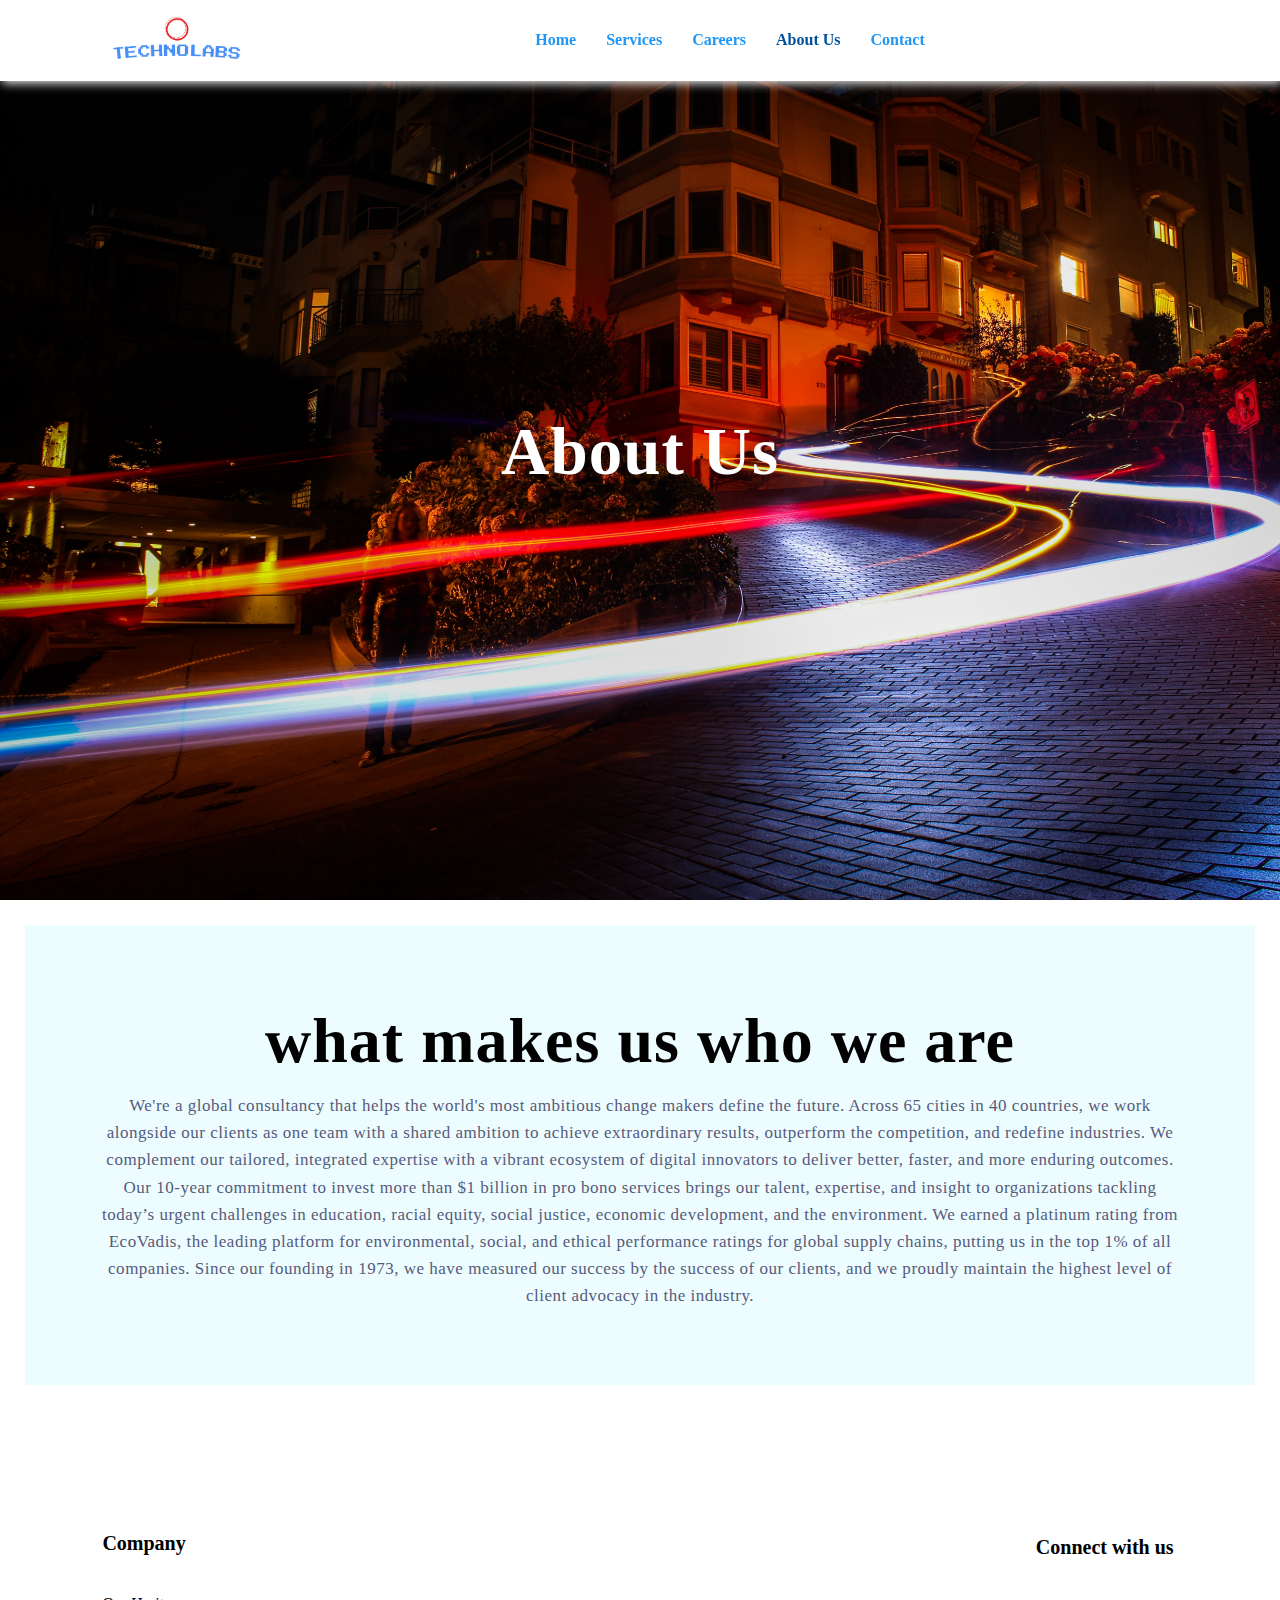
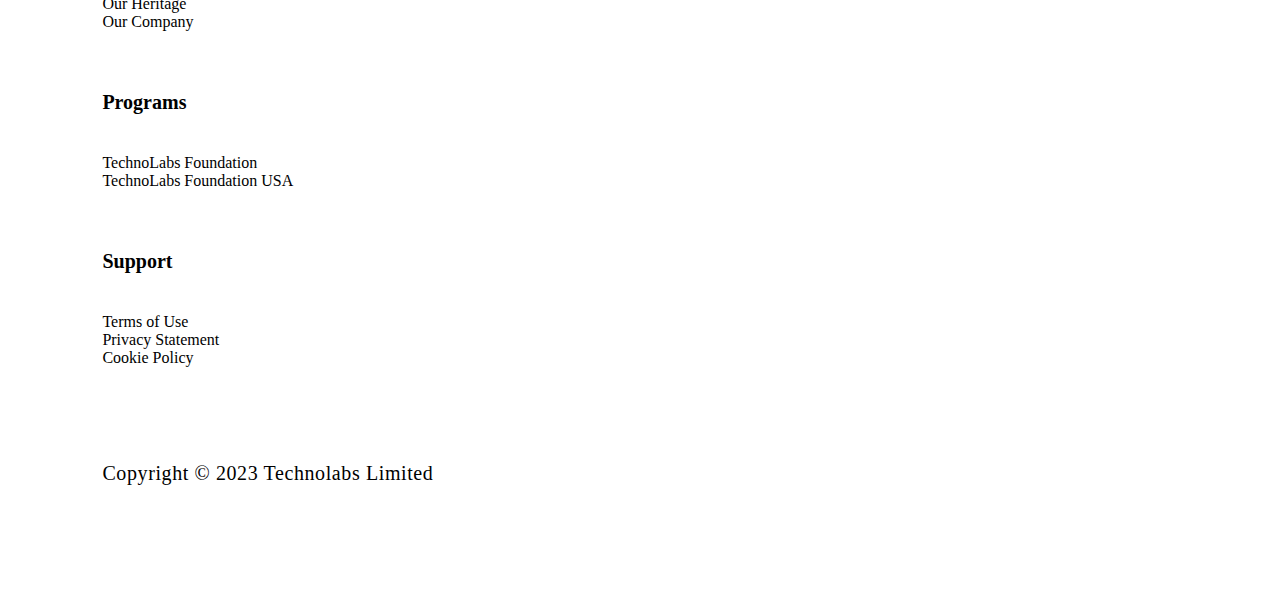
<file: about.html>
<!DOCTYPE html>
<html lang="en">
<head>
    <meta charset="UTF-8">
    <meta name="viewport" content="width=device-width, initial-scale=1.0">
    <title>About</title>
    <link href="style.css" rel="stylesheet" type="text/css" />
    <link rel="stylesheet" href="https://cdnjs.cloudflare.com/ajax/libs/font-awesome/5.15.3/css/all.min.css" integrity="sha512-iBBXm8fW90+nuLcSKlbmrPcLa0OT92xO1BIsZ+ywDWZCvqsWgccV3gFoRBv0z+8dLJgyAHIhR35VZc2oM/gI1w==" crossorigin="anonymous" referrerpolicy="no-referrer" />
    <link rel="stylesheet" href="https://fonts.googleapis.com/css2?family=Material+Symbols+Outlined:opsz,wght,FILL,GRAD@20..48,100..700,0..1,-50..200" />
</head>
<body>
    <nav>
        <img src="technolabss.jpg" alt="">
        <div class="navigation">
          <ul>
              <li><a href="index.html">Home</li>
              <li><a href="services.html">Services</li>
              <li><a href="careers.html">Careers</li>
              <li><a class="active" href="about.html">About Us</li>
              <li><a href="contact.html">Contact</li>
          </ul>
        </div>
    </nav>

    <section id="aboutus">
        <h2>About Us</h2>
    </section>

    <section class="aboutdd">
        <div class="aboutrow">
          <h2>what makes us who we are</h2>
          <div class="aboutpara">
            <p>We're a global consultancy that helps the world's most ambitious change makers define the future. Across 65 cities in 40 countries, we work alongside our clients as one team with a shared ambition to achieve extraordinary results, outperform the competition, and redefine industries. We complement our tailored, integrated expertise with a vibrant ecosystem of digital innovators to deliver better, faster, and more enduring outcomes. Our 10-year commitment to invest more than $1 billion in pro bono services brings our talent, expertise, and insight to organizations tackling today’s urgent challenges in education, racial equity, social justice, economic development, and the environment. We earned a platinum rating from EcoVadis, the leading platform for environmental, social, and ethical performance ratings for global supply chains, putting us in the top 1% of all companies. Since our founding in 1973, we have measured our success by the success of our clients, and we proudly maintain the highest level of client advocacy in the industry.</p>
          </div>
        </div>    
  </section>

<footer>
    <div class="footer-col">
        <h3>Company</h3>
        <li>Our Heritage</li>
        <li>Our Company</li>
    </div>
    <div class="footer-col">
        <h3>Programs</h3>
        <li>TechnoLabs Foundation</li>
        <li>TechnoLabs Foundation USA</li>
    </div>
    <div class="footer-col">
        <h3>Support</h3>
        <li>Terms of Use</li>
        <li>Privacy Statement</li>
        <li>Cookie Policy</li>
    </div>
    <div class="container">
        <h3>Connect with us</h3>
        <div class="containicons">
            <span><a href="https://www.twitter.com"><i class="fab fa-twitter"></i></a></span>
            <span><a href="https://www.facebook.com"><i class="fab fa-facebook-f"></i></a></span>
            <span><a href="https://www.youtube.com"><i class="fab fa-youtube"></i></a></span>
            <span><a href="https://www.instagram.com"><i class="fab fa-instagram"></i></a></span>
        </div>
    </div>

    <div class="copyright">
      <p>Copyright &#169 2023 Technolabs Limited</p>
    </div>
</footer>

</body>
</html>
</file>
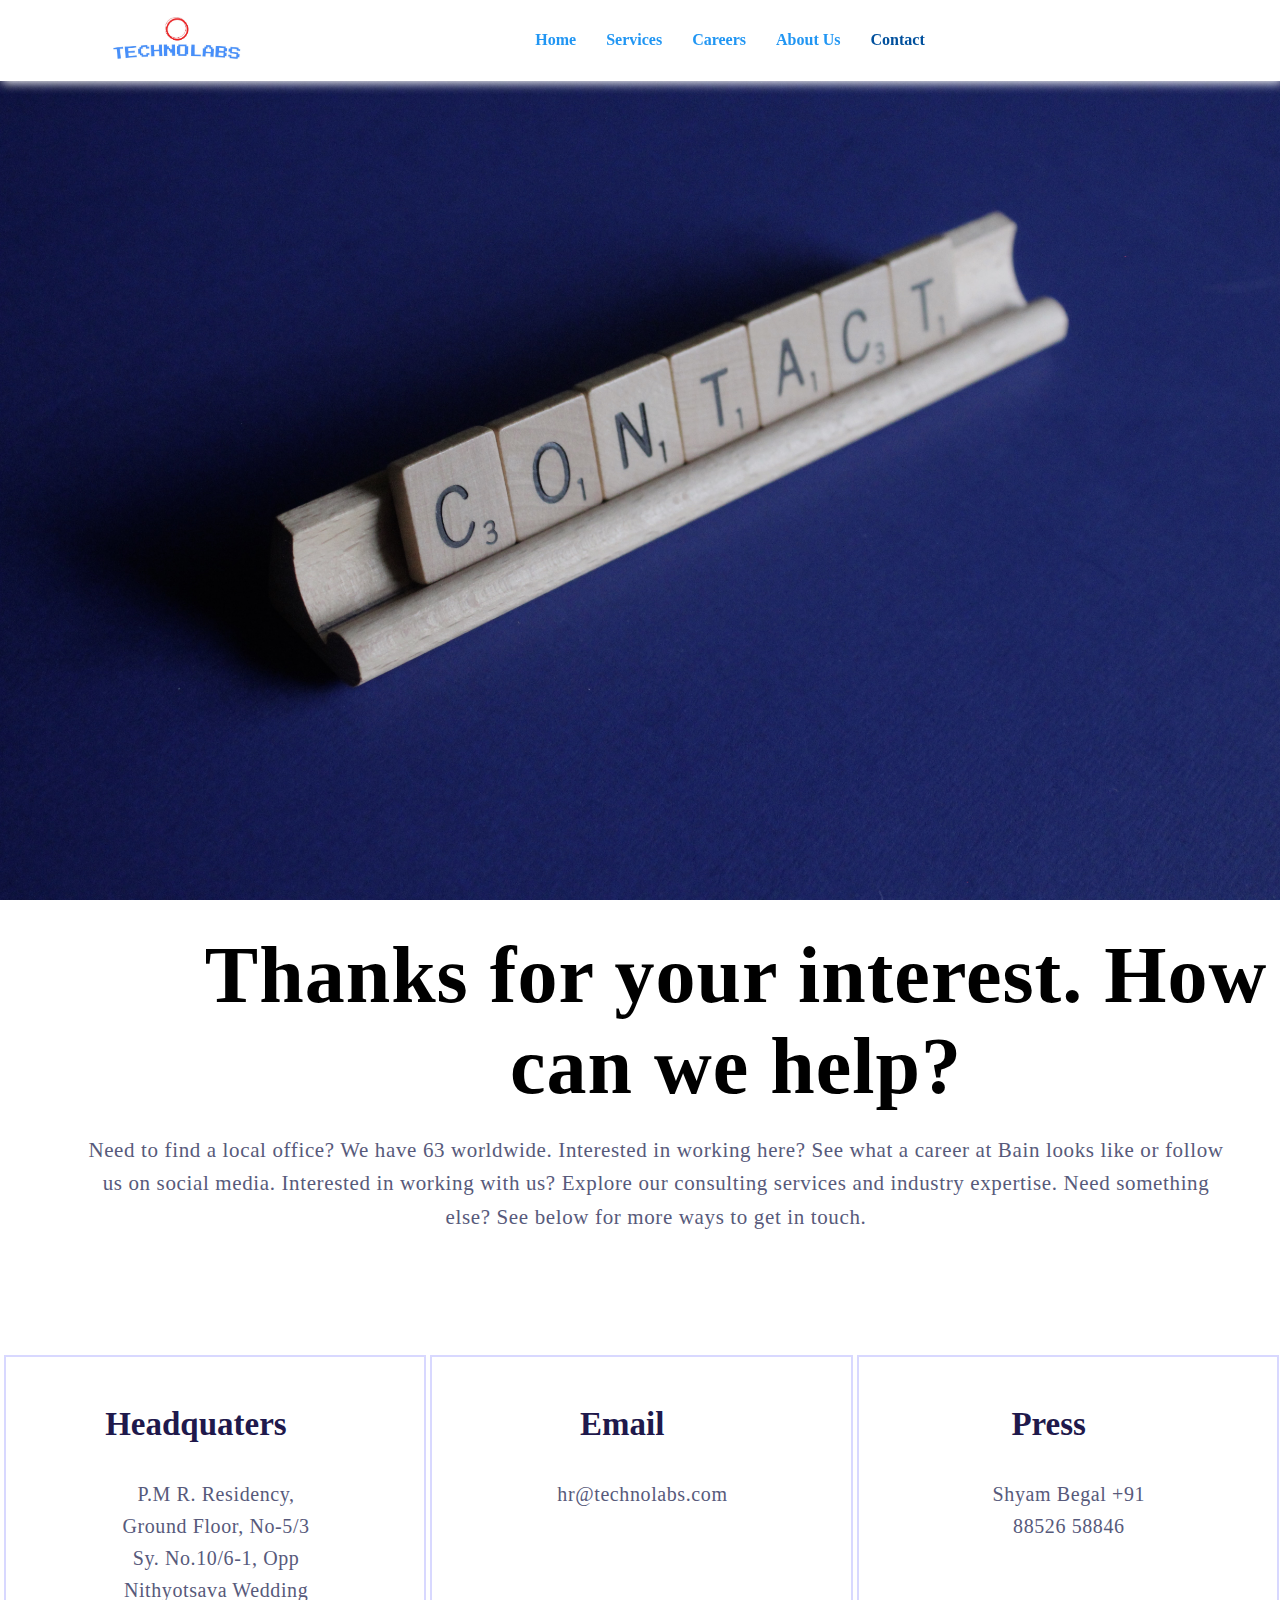
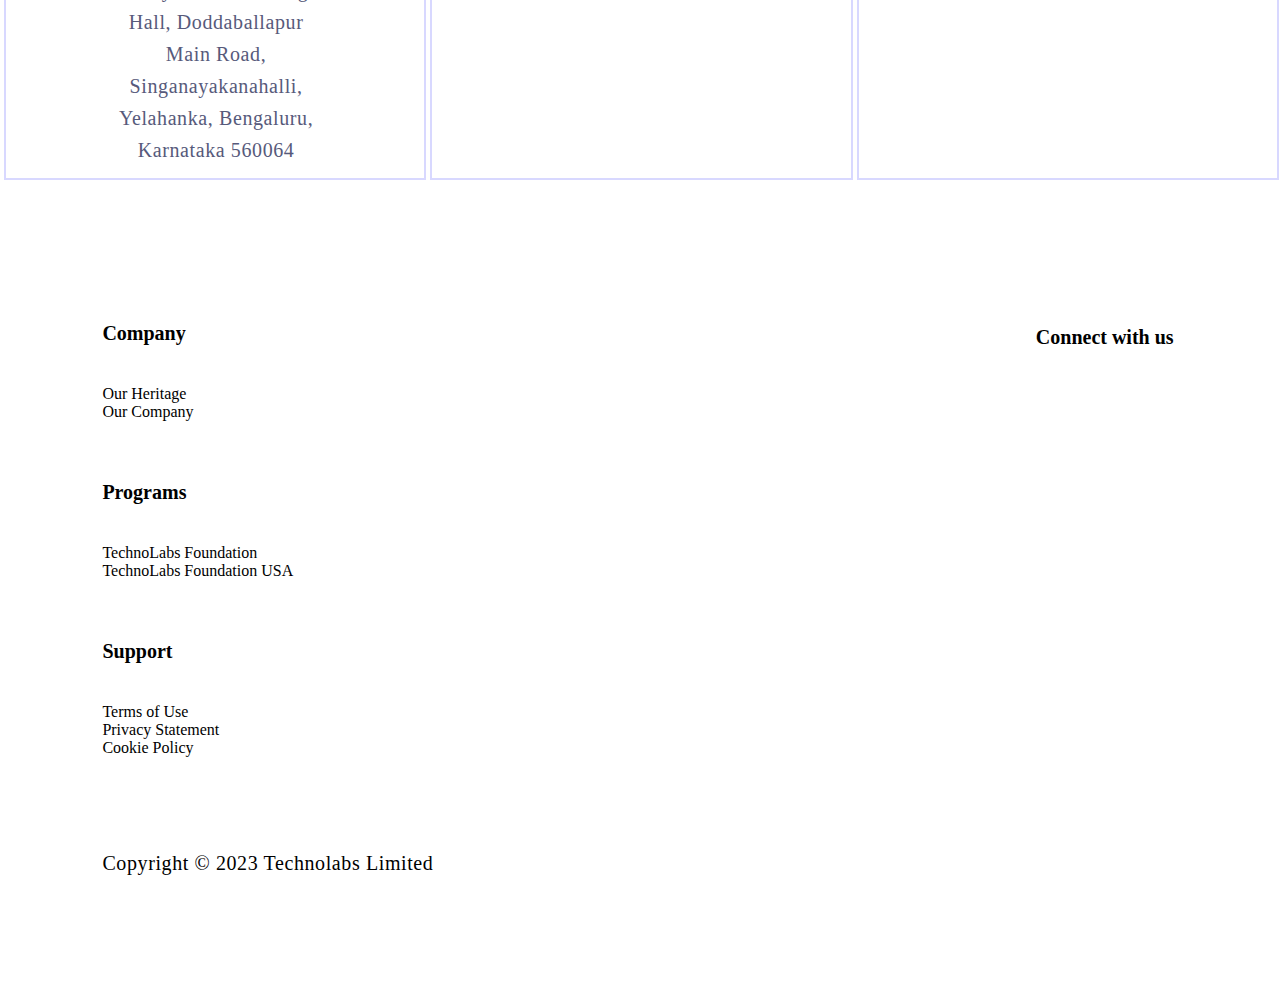
<file: contact.html>
<!DOCTYPE html>
<html lang="en">
<head>
    <meta charset="UTF-8">
    <meta name="viewport" content="width=device-width, initial-scale=1.0">
    <title>Contact</title>
    <link href="style.css" rel="stylesheet" type="text/css" />
    <link rel="stylesheet" href="https://cdnjs.cloudflare.com/ajax/libs/font-awesome/5.15.3/css/all.min.css" integrity="sha512-iBBXm8fW90+nuLcSKlbmrPcLa0OT92xO1BIsZ+ywDWZCvqsWgccV3gFoRBv0z+8dLJgyAHIhR35VZc2oM/gI1w==" crossorigin="anonymous" referrerpolicy="no-referrer" />
    <link rel="stylesheet" href="https://fonts.googleapis.com/css2?family=Material+Symbols+Outlined:opsz,wght,FILL,GRAD@20..48,100..700,0..1,-50..200" />
</head>
<body>
    <nav>
        <img src="technolabss.jpg" alt="">
        <div class="navigation">
          <ul>
              <li><a href="index.html">Home</li>
              <li><a href="services.html">Services</li>
              <li><a href="careers.html">Careers</li>
              <li><a href="about.html">About Us</li>
              <li><a class="active" href="contact.html">Contact</li>
          </ul>
        </div>
    </nav>

    <section id="contact">
    </section>

    <section class="contactdd">
        <div class="contactrow">
          <h2>Thanks for your interest. How can we help?</h2>
          <p>Need to find a local office? We have 63 worldwide. Interested in working here? See what a career at Bain looks like or follow us on social media. Interested in working with us? Explore our consulting services and industry expertise. Need something else? See below for more ways to get in touch.</p>
        </div>    
        <div class="contactrow">
            <div class="contactcol">
              <div class="contactcard">
                <h3>Headquaters</h3>
                <p>P.M R. Residency, Ground Floor, No-5/3 Sy. No.10/6-1, Opp Nithyotsava Wedding Hall, Doddaballapur Main Road, Singanayakanahalli, Yelahanka, Bengaluru, Karnataka 560064</p>
            </div>
          </div>
          <div class="contactcol">
            <div class="contactcard">
              <h3>Email</h3>
              <p>hr@technolabs.com</p>
            </div>
          </div>
          <div class="contactcol">
            <div class="contactcard">
              <h3>Press</h3>
              <p>Shyam Begal +91 88526 58846</p>
            </div>
          </div>
  </section>

<footer>
    <div class="footer-col">
        <h3>Company</h3>
        <li>Our Heritage</li>
        <li>Our Company</li>
    </div>
    <div class="footer-col">
        <h3>Programs</h3>
        <li>TechnoLabs Foundation</li>
        <li>TechnoLabs Foundation USA</li>
    </div>
    <div class="footer-col">
        <h3>Support</h3>
        <li>Terms of Use</li>
        <li>Privacy Statement</li>
        <li>Cookie Policy</li>
    </div>
    <div class="container">
        <h3>Connect with us</h3>
        <div class="containicons">
            <span><a href="https://www.twitter.com"><i class="fab fa-twitter"></i></a></span>
            <span><a href="https://www.facebook.com"><i class="fab fa-facebook-f"></i></a></span>
            <span><a href="https://www.youtube.com"><i class="fab fa-youtube"></i></a></span>
            <span><a href="https://www.instagram.com"><i class="fab fa-instagram"></i></a></span>
        </div>
    </div>

    <div class="copyright">
      <p>Copyright &#169 2023 Technolabs Limited</p>
    </div>
</footer>

</body>
</html>
</file>
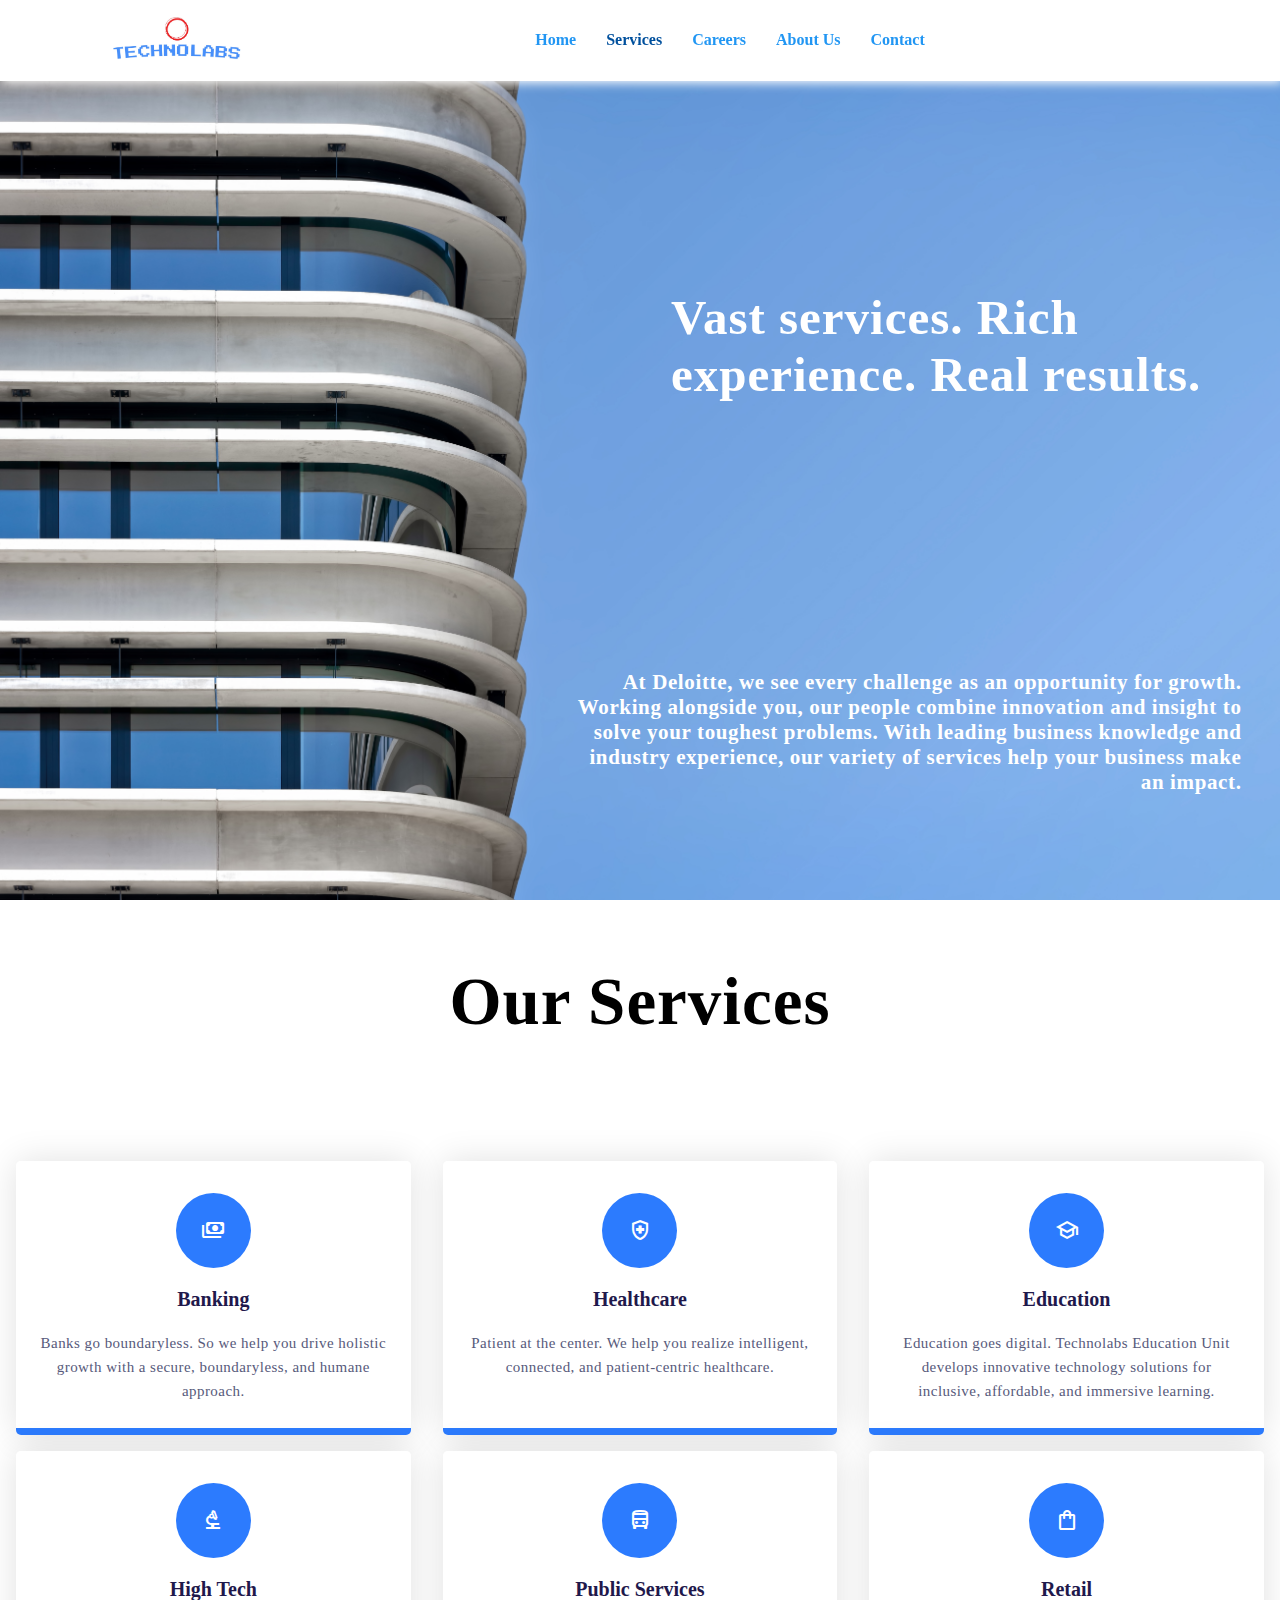
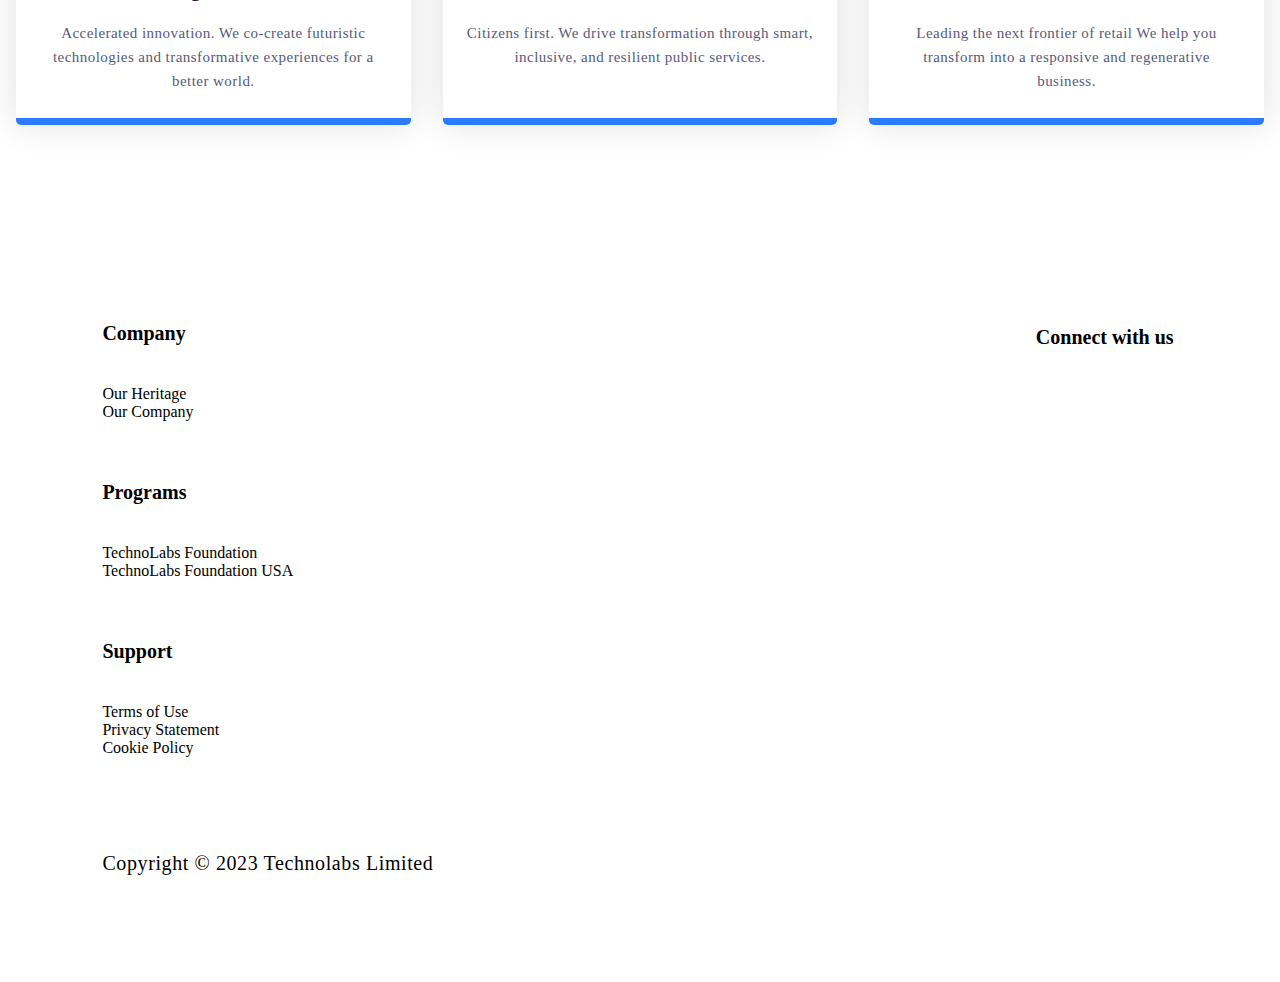
<file: services.html>
<!DOCTYPE html>
<html>

<head>
  <meta charset="utf-8">
  <meta name="viewport" content="width=device-width">
  <title>Services</title>
  <link href="style.css" rel="stylesheet" type="text/css" />
  <link rel="stylesheet" href="https://cdnjs.cloudflare.com/ajax/libs/font-awesome/5.15.3/css/all.min.css" integrity="sha512-iBBXm8fW90+nuLcSKlbmrPcLa0OT92xO1BIsZ+ywDWZCvqsWgccV3gFoRBv0z+8dLJgyAHIhR35VZc2oM/gI1w==" crossorigin="anonymous" referrerpolicy="no-referrer" />
  <link rel="stylesheet" href="https://fonts.googleapis.com/css2?family=Material+Symbols+Outlined:opsz,wght,FILL,GRAD@20..48,100..700,0..1,-50..200" />
  <!-- <link rel="stylesheet" href="https://cdnjs.cloudflare.com/ajax/libs/font-awesome/5.15.3/css/all.min.css"> -->
</head>

<body>
    <nav>
      <img src="technolabss.jpg" alt="">
      <div class="navigation">
        <ul>
            <li><a href="index.html">Home</li>
            <li><a class="active" href="services.html">Services</li>
            <li><a href="careers.html">Careers</li>
            <li><a href="about.html">About Us</li>
            <li><a href="contact.html">Contact</li>
        </ul>
      </div>
    </nav>

    <section id="serv">
      <h2>Vast services. Rich experience. Real results.</h2>
      <p>At Deloitte, we see every challenge as an opportunity for growth. Working alongside you, our people combine innovation and insight to solve your toughest problems. With leading business knowledge and industry experience, our variety of services help your business make an impact.</p>
    </section>

    <section class="footser">
        <div class="footserrow">
          <h2 class="section-heading">Our Services</h2>
        </div>
        <div class="footserrow">
          <div class="footsercol">
            <div class="caard">
                <div class="iccon-wrapper">
                    <span class="material-symbols-outlined">payments</span>
                </div>
                <h3>Banking</h3>
                <p>
              Banks go boundaryless. So we help you drive holistic growth with a secure, boundaryless, and humane approach.
            </p>
          </div>
        </div>
        <div class="footsercol">
          <div class="caard">
            <div class="iccon-wrapper">
              <span class="material-symbols-outlined">
health_and_safety
</span>
            </div>
            <h3>Healthcare</h3>
            <p>
              Patient at the center. We help you realize intelligent, connected, and patient-centric healthcare.
            </p>
          </div>
        </div>
        <div class="footsercol">
          <div class="caard">
            <div class="iccon-wrapper">
              <span class="material-symbols-outlined">
school
</span>
            </div>
            <h3>Education</h3>
            <p>
              Education goes digital. Technolabs Education Unit develops innovative technology solutions for inclusive, affordable, and immersive learning.
            </p>
          </div>
        </div>
        <div class="footsercol">
          <div class="caard">
            <div class="iccon-wrapper">
              <span class="material-symbols-outlined">
biotech
</span>
            </div>
            <h3>High Tech</h3>
            <p>
              Accelerated innovation. We co-create futuristic technologies and transformative experiences for a better world.
            </p>
          </div>
        </div>
        <div class="footsercol">
          <div class="caard">
            <div class="iccon-wrapper">
              <span class="material-symbols-outlined">
directions_bus
</span>
            </div>
            <h3>Public Services</h3>
            <p>
              Citizens first. We drive transformation through smart, inclusive, and resilient public services.
            </p>
          </div>
        </div>
        <div class="footsercol">
          <div class="caard">
            <div class="iccon-wrapper">
              <span class="material-symbols-outlined">
shopping_bag
</span>
            </div>
            <h3>Retail</h3>
            <p>
              Leading the next frontier of retail
We help you transform into a responsive and regenerative business.
          </div>
        </div>
      </div>
  </section>

  <footer>
    <div class="footer-col">
      <h3>Company</h3>
      <li>Our Heritage</li>
      <li>Our Company</li>
    </div>
    <div class="footer-col">
      <h3>Programs</h3>
      <li>TechnoLabs Foundation</li>
      <li>TechnoLabs Foundation USA</li>
    </div>
    <div class="footer-col">
      <h3>Support</h3>
      <li>Terms of Use</li>
      <li>Privacy Statement</li>
      <li>Cookie Policy</li>
    </div>
    <div class="container">
      <h3>Connect with us</h3>
      <div class="containicons">
        <span><a href="https://www.twitter.com"><i class="fab fa-twitter"></i></a></span>
        <span><a href="https://www.facebook.com"><i class="fab fa-facebook-f"></i></a></span>
        <span><a href="https://www.youtube.com"><i class="fab fa-youtube"></i></a></span>
        <span><a href="https://www.instagram.com"><i class="fab fa-instagram"></i></a></span>
      </div>
    </div>

    <div class="copyright">
      <p>Copyright &#169 2023 Technolabs Limited</p>
    </div>
  </footer>
  <!--
  This script places a badge on your repl's full-browser view back to your repl's cover
  page. Try various colors for the theme: dark, light, red, orange, yellow, lime, green,
  teal, blue, blurple, magenta, pink!
  -->
  <script src="https://replit.com/public/js/replit-badge-v2.js" theme="dark" position="bottom-right"></script>
</body>

</html>
</file>
<file: style.css>
* {     margin: 0px;
        padding: 0px;
        box-sizing: border-box;
}  

body {
    color: antiquewhite;
}

h1 {
    font-size: 2.5rem;
    font-weight: 700;
  /* color: ; */
}

span {
    font-size: 0rem;
    /* color: ; */
}
  
h6 {
    font-size: 1.1rem;
    /* color: */
}
  
header {
    color: white;
}

nav {
    display: flex;
    flex-direction: row;
    color: white;
    justify-content: space-between;
    padding: 1vw 8vw;
    align-items: center;
    box-shadow: 2px 2px 10px;
    position: fixed;
    background-color: white;
    width: 100%;
}
  
nav img {
    width: 150px;
    cursor: pointer;
}
  
nav .navigation ul{
    display: flex;
    justify-content: flex-end;
    align-items: center;
}
  
nav .navigation ul li{
    list-style: none;
    margin-left: 30px;  
}
  
nav .navigation ul li a{
    text-decoration: none;
    color: #2196f3;
    font-size: 16px;
    font-weight: 650;
    transition: 0.3s;
}
  
nav .navigation ul li a.active,
nav .navigation ul li a:hover {
    color: #00509d;
}
  
#home {
    background-image: url(images/hero-section.jpg);
    width: 100%;
    height: 100vh;
    background-size: cover;
    display: flex;
    flex-direction: column;
    justify-content: center;
    align-items: center;
    text-align: center;
}
  
#home h2 {
    color:white;
    font-size: 32px;
    letter-spacing: 1px;
    margin-top: 90px;
}
  
#home p {
    width: 100%;
    color:white;
    font-size: 18px;
    line-height: 25px;
    margin-top: 27px;
    text-align: center;
}
  
#home a {
    text-decoration: none;
    font-size: 0.9rem;
    padding: 13px 35px;
    /* background-color: #42A5F5; */
    font-weight: 600;
    border-radius: 5px;
}
  
#home .btn {
    margin-top: 125px;
}
  
#home a.blue {
    color: #0d47a1;
    background-color: white;
}
  
#home a.blue:hover {
    color:white;
    background-color: #0d47a1;
}
  
#home a.black {
    color: antiquewhite;
    background-color: transparent;
}
  
#home a.black:hover {
    color: #0d47a1;
    background-color: transparent;
}
   
#services .ser-box {
    display: grid;
    grid-template-columns: repeat(3, 1fr);
    grid-auto-rows: auto;
    grid-gap: 1rem;
}
  
#services .row {
  padding: 25px;
}
  
#services .row img {
    width: 100%;
    height: 75%;
    border-top-left-radius: 10px;
    border-bottom-right-radius: 10px; 
    border-radius: inherit;
    transition: zoom-in;
}
  
#services .row img:hover{
    transform: scale(1.25) rotate(0deg);
}
  
#services .head {
    padding: 10px;
    text-align: center;
    margin-top: 30px;
    line-height: 70px;
    color: black;
    font-size: 70px;
    font-weight: 500;
    font-family: tungstenw05-medium, Oswald, sans-seri
}
  
#services .para {
    font-size: 40px;
    font-weight: 300;
    margin-top: 0px;
    line-height: 25px;
    text-align: center;
    color: #605c5c;
    margin-bottom: 80px;
}
  
#services .details h4{
    color: black;
    text-align: center;
    background-color: #c7d7c7;
    font-size: 35px;
    margin-top: 0px;
    border-bottom-left-radius: 0px;
    border-bottom-right-radius: 0px;
} 
  
.image-text-section {
    max-width: fit-content;
    margin: 0 auto;
    padding: 45px;
    display: flex;
    align-items: center;
    background-color: #6d23b6;
    border-bottom: 2px solid #525456;
}
  
.image {
    flex: 1;
    padding-right: 20px;
}
  
.image img {
    max-width: 100%;
    height: 375px;
    display: block;
}
  
.text {
    flex: 1;
    padding-left: 20px;
}
  
h3 {
    margin-top: 0;
    font-size: 34px;
    font-weight: 700;
}
  
p {
    line-height: 25px;
    font-size: 17px;
    font-weight: 500;
    margin-top: 12px;
}
  
footer {
    padding: 8vw;
    background-color: white;
    display: flex;
    justify-content: space-between;
    align-items: flex-start;
    flex-wrap: wrap;
}
  
footer .footer-col {
    padding-bottom: 40px;
}
  
footer h3{
    color: black;
    font-weight: 700;
    padding-bottom: 20px;
}
  
footer li {
    list-style: none;
    color: black;
    font-weight: 400;
    font-size: 16px;
    cursor: pointer;
    transition: 0.3s;
}
  
footer li:hover{
    color: #2b2727;
}
  
a{
    color: black;
    text-decoration: none;
}
  
.container {
    font-size: 20px;
    padding: 4px;
    margin-top: 0px;
    margin-bottom: 20px;
    display: block;
}
  
.containicons i{
    margin-top: 0px;
    padding: 10px;
    font-size: 25px;
}
  
footer .copyright {
    margin-top: 20px;
    display: flex;
    justify-content: space-between;
    align-items: center;
    width: 100%;
    flex-wrap: wrap;
}
  
footer .copyright p{
    color: black;
    font-weight: 500;
    font-size: 20px;
    margin-top: 30px;
}
  
#serv {
    background-image: url(images/servs.jpg);
    width: 100%;
    height: 100vh;
    background-size: cover;
    display: flex;
    flex-direction: column;
    justify-content: space-around;
    align-items: flex-start;
    text-align: left;
}
  
#serv h2 {
    margin-left: 50vw;
    padding: 31px;
    color: white;
    font-size: 49px;
    letter-spacing: 1px;
    margin-top: 12vw;
}

#serv p {
    margin-left: 44vw;
    width: 53%;
    color: white;
    font-weight: 600;
    font-size: 21px;
    line-height: 25px;
    margin-top: 27px;
    text-align: right;
}
  
@media (max-width){
    nav {
      display: flex;
      flex-direction: row;
      color: white;
      justify-content: space-between;
      padding: 3.5vw 1.5vw;
      align-items: center;
      box-shadow: 2px 2px 10px;
      position: fixed;
      background-color: white;
      width: 100%;
    }
  
    #home {
      background-image: url(images/hero-section.jpg);
      width: 121%;
      height: 100vh;
      background-size: cover;
      display: block;
      flex-direction: column;
      justify-content: center;
      align-items: center;
      text-align: center;
    }
    #services .ser-box {
      display: grid;
      grid-template-columns: repeat(1, 1fr);
      grid-auto-rows: auto;
      grid-gap: 1rem;
  }
}
  
.footser {
  height: 100vh;
  width: 100%;
  display: grid;
  place-items: center;
}

.footserrow {
  display: flex;
  flex-wrap: wrap;
}

.footsercol {
  width: 100%;
  padding: 0 1em 1em 1em;
  text-align: center;
}

.caard {
    width: 100%;
    height: 100%;
    padding: 2em 1.5em;
    background: linear-gradient(#ffffff 50%, #2c7bfe 50%);
    background-size: 100% 200%;
    background-position: 0 2.5%;
    border-radius: 5px;
    box-shadow: 0 0 35px rgba(0, 0, 0, 0.12);
    cursor: pointer;
    transition: 0.5s;
}
  
h3 {
    font-size: 20px;
    font-weight: 600;
    color: #1f194c;
    margin: 1em 0;
}
  
p {
    color: #575a7b;
    font-size: 15px;
    line-height: 1.6;
    letter-spacing: 0.03em;
}
  
.iccon-wrapper {
    background-color: #2c7bfe;
    position: relative;
    margin: auto;
    font-size: 30px;
    height: 2.5em;
    width: 2.5em;
    color: #ffffff;
    border-radius: 50%;
    display: grid;
    place-items: center;
    transition: 0.5s;
}
  
.caard:hover {
    background-position: 0 100%;
}
  
.caard:hover .iccon-wrapper {
    background-color: #ffffff;
    color: #2c7bfe;
}
  
.caard:hover h3 {
    color: #ffffff;
}
  
.caard:hover p {
    color: #f0f0f0;
}
  
@media screen and (min-width: 768px) {
    #footser {
      padding: 0 2em;
    }
    .footsercol {
      flex: 0 50%;
      max-width: 50%;
    }
}
  
@media screen and (min-width: 992px) {
    #footser {
      padding: 1em 3em;
    }
    .footsercol {
      flex: 0 0 33.33%;
      max-width: 33.33%;
    }
}
  
#careers {
    background-image: url(ant-rozetsky-HXOllTSwrpM-unsplash.jpg);
    background-position: center;
    width: 100%;
    height: 100vh;
    background-size: cover;
    display: flex;
    flex-direction: column;
    justify-content: center;
    align-items: center;
    text-align: center;
}

#careers h2 {
    padding: 10px;
    text-align: center;
    font-size: 70px;
    font-weight: 800;
    letter-spacing: 1px;
    color: white;
    margin-top: 18rem;
}

#careers p{
    text-align: center;
    font-weight: 600;
    color: #c3c6e6;
    font-size: 37px;
}

.rcareer {
    height: 100vh;
    width: 100%;
    display: grid;
    place-items: center;
  }
  
.careerrow {
    display: flex;
    flex-wrap: wrap;
}
  
.careercol {
    width: 33%;
    padding: 0 1em 1em 1em;
    text-align: center;
}
  
.careercard {
    width: 100%;
    height: 54vh;
    padding: 1em 3.5em;
    background: linear-gradient(#ffffff 50%, #2c7bfe 50%);
    background-size: 100% 200%;
    background-position: 0 2.5%;
    border-radius: 8px;
    box-shadow: 0 0 35px rgba(0, 0, 0, 0.12);
    cursor: pointer;
    transition: 0.5s;
}

h2{
    font-size: 67px;
    font-weight: 700;
    letter-spacing: 1px;
    padding: 2px;
    margin-top: 2px;
}
    
.careercard p {
    color: #575a7b;
    font-size: 25px;
    line-height: 1.6;
    letter-spacing: 0.03em;
}

.careercard h3 {
    padding: 31px;
    margin-top: 0;
    font-size: 42px;
    border-bottom: aquamarine;
    background-color: #dbeeff;
    border-radius: 8px;
    font-weight: 700;
}
    
.image-container{
    display: flex;
    flex-wrap: wrap;
    width: 100%;
    position: relative;
}

.image-card {
    position: relative;
    width: 45%;
    max-width: 45%;
    padding: 0px 5px 10px 0px;
    height: 200px;
    margin-left: 4rem;
}

.image-left {
    width: 100%;
}

#career-img-section img{
    width: 100%;
}

.careerdetails {
    margin-top: 4rem;
    padding: 32px;
    width: 90%;
}

#career-img-section h2{
    font-size: 44px;
    margin-left: 31rem;
    margin-bottom: 1.5rem;
    padding: 2px;
}


.careerdetails p{
    color: #575a7b;
    font-size: 21px;
    line-height: 1.6;
    letter-spacing: 0.03em;
}

#career-img-section{
    margin-bottom: 59rem;
}

#aboutus {
    background-image: url(chloe-leis-bDqQoN5ZJrg-unsplash.jpg);
    width: 100%;
    height: 100vh;
    background-size: cover;
    display: flex;
    flex-direction: column;
    justify-content: center;
    align-items: center;
    text-align: center;
}
  
#aboutus h2 {
    color:white;
}

.aboutdd {
    margin: 25px;
    padding: 60px;
    display: flex;
    flex-direction: column;
    flex-wrap: wrap;
    justify-content: space-between;
    align-items: center;
    text-align: center;
    background-color: #edfdff;
}

.aboutrow {
    margin: 10px;
    padding: 5px;
}

.aboutrow h2 {
    font-size: 64px;
    font-weight: 700;
    letter-spacing: 1px;
    padding: 2px;
    margin-top: 2px;
}

.aboutpara p {
    font-size: 17px;
    color: #575a7b;
}

#contact {
    background-image: url(melinda-gimpel-5Ne6mMQtIdo-unsplash.jpg);
    width: 100%;
    height: 100vh;
    background-size: cover;
    display: flex;
    flex-direction: column;
    justify-content: center;
    align-items: center;
    text-align: center;
}

.contactdd {
    height: 100vh;
    width: 100%;
    display: grid;
    place-items: center;
}

.contactrow {
    display: flex;
    flex-wrap: wrap;
}

.contactcol {
    width: 33%;
    padding: 0 1em 1em 1em;
    text-align: center;
    margin-top: 5rem;
    margin-left: 4px;
    border: 2px solid #d8d8ff;
}

.contactcard {
    width: 90%;
    height: 45vh;
    padding: 1em 3.5em;
    /* background: linear-gradient(#ffffff 50%, #2c7bfe 50%); */
    background-size: 130% 230%;
    background-position: 0px 2.5%;
    border-radius: 0px;
    /* box-shadow: 0 0 35px rgba(0, 0, 0, 0.12); */
    /* cursor: pointer; */
    transition: 0.5s;
}

.contactrow h2 {
    padding: 8px;
    margin-left: 12rem;
    text-align: center;
    font-size: 5rem;
}

.contactrow p {
    font-size: 21px;
    padding: 2px;
    margin-left: 5rem;
    text-align: center;
    width: 90%;
}

.contactcard h3 {
    font-size: 33px;
}

.contactcard p {
    margin-left: 2rem;
    font-size: 20px;
}

@media screen and (max-width:768px){
    
    nav {
        display: flex;
        flex-direction: row;
        color: white;
        justify-content: space-between;
        padding: 1vw 2vw;
        align-items: center;
        box-shadow: 2px 2px 10px;
        position: fixed;
        background-color: white;
        width: 100%;
    }
    nav img {
        width: 150px;
        cursor: pointer;
    }
      
    nav .navigation ul{
        display: flex;
        justify-content: flex-end;
        align-items: center;
    }
      
    nav .navigation ul li{
        list-style: none;
        margin-left: 30px;  
    }
      
    nav .navigation ul li a{
        text-decoration: none;
        color: #2196f3;
        font-size: 16px;
        font-weight: 650;
        transition: 0.3s;
    }
      
    nav .navigation ul li a.active,
    nav .navigation ul li a:hover {
        color: #00509d;
    }
      
    #home {
        background-image: url(images/hero-section.jpg);
        width: 151%;
        height: 100vh;
        background-size: cover;
        display: flex;
        flex-direction: column;
        justify-content: center;
        align-items: center;
        text-align: center;
    }
      
    #home h2 {
        color:white;
        font-size: 44px;
        letter-spacing: 1px;
        margin-top: 90px;
    }
      
    #home p {
        width: 100%;
        color:white;
        font-size: 26px;
        line-height: 25px;
        margin-top: 27px;
        text-align: center;
    }
      
    #home a {
        text-decoration: none;
        font-size: 1.9rem;
        padding: 13px 35px;
        /* background-color: #42A5F5; */
        font-weight: 600;
        border-radius: 5px;
    }
      
    #home .btn {
        margin-top: 125px;
    }
      
    #home a.blue {
        color: #0d47a1;
        background-color: white;
    }
      
    #home a.blue:hover {
        color:white;
        background-color: #0d47a1;
    }
      
    #home a.black {
        color: antiquewhite;
        background-color: transparent;
    }
      
    #home a.black:hover {
        color: #0d47a1;
        background-color: transparent;
    }
       
    #services .ser-box {
        display: grid;
        grid-template-columns: repeat(3, 1fr);
        grid-auto-rows: auto;
        grid-gap: 1rem;
    }
      
    #services .row {
      padding: 25px;
    }
      
    #services .row img {
        width: 100%;
        height: 75%;
        border-top-left-radius: 10px;
        border-bottom-right-radius: 10px; 
        border-radius: inherit;
        transition: zoom-in;
    }
      
    #services .row img:hover{
        transform: scale(1.25) rotate(0deg);
    }
      
    #services .head {
        padding: 10px;
        margin-left: 2rem;
        text-align: left;
        margin-top: 30px;
        line-height: 70px;
        color: black;
        font-size: 64px;
        font-weight: 500;
        font-family: tungstenw05-medium, Oswald, sans-seri
    }
      
    #services .para {
        font-size: 39px;
        font-weight: 300;
        margin-top: 0px;
        margin-left: 30rem;
        line-height: 25px;
        text-align: center;
        color: #605c5c;
        margin-bottom: 80px;
    }
      
    #services .details h4{
        color: black;
        text-align: center;
        background-color: #c7d7c7;
        font-size: 35px;
        margin-top: 0px;
        border-bottom-left-radius: 0px;
        border-bottom-right-radius: 0px;
    } 
      
    .image-text-section {
        max-width: fit-content;
        margin: 0 auto;
        padding: 45px;
        display: flex;
        align-items: center;
        background-color: #6d23b6;
        border-bottom: 2px solid #525456;
    }
      
    .image {
        flex: 1;
        padding-right: 20px;
    }
      
    .image img {
        max-width: 100%;
        height: 375px;
        display: block;
    }
      
    .text {
        flex: 1;
        padding-left: 20px;
    }
      
    h3 {
        margin-top: 0;
        font-size: 34px;
        font-weight: 700;
    }
      
    p {
        line-height: 25px;
        font-size: 17px;
        font-weight: 500;
        margin-top: 12px;
    }
      
    footer {
        padding: 8vw;
        background-color: white;
        display: flex;
        justify-content: space-between;
        align-items: flex-start;
        flex-wrap: wrap;
    }
      
    footer .footer-col {
        padding-bottom: 40px;
    }
      
    footer h3{
        color: black;
        font-weight: 700;
        padding-bottom: 20px;
    }
      
    footer li {
        list-style: none;
        color: black;
        font-weight: 400;
        font-size: 16px;
        cursor: pointer;
        transition: 0.3s;
    }
      
    footer li:hover{
        color: #2b2727;
    }
      
    a{
        color: black;
        text-decoration: none;
    }
      
    .container {
        font-size: 20px;
        padding: 4px;
        margin-top: 0px;
        margin-bottom: 20px;
        display: block;
    }
      
    .containicons i{
        margin-top: 0px;
        padding: 10px;
        font-size: 25px;
    }
      
    footer .copyright {
        margin-top: 20px;
        display: flex;
        justify-content: space-between;
        align-items: center;
        width: 100%;
        flex-wrap: wrap;
    }
      
    footer .copyright p{
        color: black;
        font-weight: 500;
        font-size: 20px;
        margin-top: 30px;
    }
      
    #serv {
        background-image: url(images/servs.jpg);
        width: 150%;
        height: 100vh;
        background-size: cover;
        display: flex;
        flex-direction: column;
        justify-content: space-around;
        align-items: flex-start;
        text-align: left;
    }
      
    #serv h2 {
        margin-left: 45vw;
        padding: 13px;
        color: white;
        font-size: 52px;
        letter-spacing: 1px;
        margin-top: 26vw;
    }
    
    #serv p {
        margin-left: 44vw;
        width: 62%;
        color: white;
        font-weight: 600;
        font-size: 22px;
        line-height: 28px;
        margin-top: 22px;
        text-align: right;
    }

    .section-heading h2 {
        font-size: 59px;
        font-weight: 700;
        letter-spacing: 1px;
        padding: 2px;
        margin-top: 2px;
        margin-left: 15rem;
    }
      

      
    .footser {
      height: 100vh;
      width: 100%;
      display: grid;
      place-items: center;
    }
    
    .footserrow {
      display: flex;
      flex-wrap: wrap;
    }
    
    .footsercol {
      width: 100%;
      padding: 0 1em 1em 1em;
      text-align: center;
    }
    
    .caard {
        margin-top: 3rem;
        margin-left: 8rem;
        width: 106%;
        height: 100%;
        padding: 3em 1.5em;
        background: linear-gradient(#ffffff 50%, #2c7bfe 50%);
        background-size: 100% 200%;
        background-position: 0 2.5%;
        border-radius: 5px;
        box-shadow: 0 0 35px rgba(0, 0, 0, 0.12);
        cursor: pointer;
        transition: 0.5s;
    }

    /* footer {
        margin-top: 102rem;
        padding: 15px;
        background-color: white;
        display: flex;
        justify-content: space-evenly;
        align-items: end;
        flex-wrap: wrap;
        padding: 8rem;
    } */
      
    h3 {
        font-size: 20px;
        font-weight: 600;
        color: #1f194c;
        margin: 1em 0;
    }
      
    p {
        color: #575a7b;
        font-size: 15px;
        line-height: 1.6;
        letter-spacing: 0.03em;
    }
      
    .iccon-wrapper {
        background-color: #2c7bfe;
        position: relative;
        margin: auto;
        font-size: 30px;
        height: 2.5em;
        width: 2.5em;
        color: #ffffff;
        border-radius: 50%;
        display: grid;
        place-items: center;
        transition: 0.5s;
    }

    .text h3 {
        font-size: 27px;
        font-weight: 600;
        color: #1f194c;
        margin: 1em 0;
    }

    .text p {
        color: #ececf1;
        font-size: 19px;
        line-height: 1.6;
        letter-spacing: 0.03em;
    }
      
    .caard:hover {
        background-position: 0 100%;
    }
      
    .caard:hover .iccon-wrapper {
        background-color: #ffffff;
        color: #2c7bfe;
    }
      
    .caard:hover h3 {
        color: #ffffff;
    }
      
    .caard:hover p {
        color: #f0f0f0;
    }

    #careers {
        background-image: url(ant-rozetsky-HXOllTSwrpM-unsplash.jpg);
        background-position: center;
        width: 100%;
        height: 100vh;
        background-size: cover;
        display: flex;
        flex-direction: column;
        justify-content: center;
        align-items: center;
        text-align: center;
    }
    
    #careers h2 {
        padding: 10px;
        text-align: center;
        font-size: 70px;
        font-weight: 800;
        letter-spacing: 1px;
        color: white;
        margin-top: 18rem;
    }
    
    #careers p {
        text-align: center;
        font-weight: 600;
        color: #c3c6e6;
        font-size: 37px;
    }
    
    .rcareer {
        height: 100vh;
        width: 100%;
        display: grid;
        place-items: center;
      }
      
    .careerrow {
        display: flex;
        flex-wrap: wrap;
    }

    .careerrow h2 {
        font-size: 67px;
        font-weight: 700;
        letter-spacing: 1px;
        padding: 2px;
        margin-top: 2px;
        margin-left: 1rem;
    }
      
    .careercol {
        width: 100%;
        padding: 8px 1em 3em 1em;
        margin-bottom: 0rem;
        text-align: center;
    }

    .careercard {
        display: grid;
        grid-template-columns: repeat(1, 1fr);
        grid-auto-rows: auto;
        grid-gap: 1rem;
    }
      
    /* .careercard {
        width: 100%;
        height: 54vh;
        padding: 1em 3.5em;
        background: linear-gradient(#ffffff 50%, #2c7bfe 50%);
        background-size: 100% 200%;
        background-position: 0 2.5%;
        border-radius: 8px;
        box-shadow: 0 0 35px rgba(0, 0, 0, 0.12);
        cursor: pointer;
        transition: 0.5s;
    } */
    
    .careercard {
        display: grid;
        grid-template-columns: repeat(1, 1fr);
        grid-auto-rows: auto;
        grid-gap: 1rem;

    h2{
        font-size: 67px;
        font-weight: 700;
        letter-spacing: 1px;
        padding: 2px;
        margin-top: 2px;
    }
        
    .careercard p {
        color: #575a7b;
        font-size: 25px;
        line-height: 1.6;
        letter-spacing: 0.03em;
    }
    
    .careercard h3 {
        padding: 31px;
        margin-top: 0;
        font-size: 42px;
        border-bottom: aquamarine;
        background-color: #dbeeff;
        border-radius: 8px;
        font-weight: 700;
    }
        
    .image-container{
        display: flex;
        flex-wrap: wrap;
        width: 100%;
        position: relative;
    }
    
    .image-card {
        position: relative;
        width: 45%;
        max-width: 45%;
        padding: 0px 5px 10px 0px;
        height: 200px;
        margin-left: 4rem;
    }
    
    .image-left {
        width: 100%;
    }
    
    #career-img-section img{
        width: 100%;
    }
    
    .careerdetails {
        margin-top: 4rem;
        padding: 32px;
        width: 90%;
    }
    
    #career-img-section h2{
        font-size: 44px;
        margin-left: 31rem;
        margin-bottom: 1.5rem;
        padding: 2px;
    }
    
    
    .careerdetails p{
        color: #575a7b;
        font-size: 21px;
        line-height: 1.6;
        letter-spacing: 0.03em;
    }
    
    #career-img-section{
        margin-bottom: 59rem;
    }
    
    #aboutus {
        background-image: url(chloe-leis-bDqQoN5ZJrg-unsplash.jpg);
        width: 100%;
        height: 100vh;
        background-size: cover;
        display: flex;
        flex-direction: column;
        justify-content: center;
        align-items: center;
        text-align: center;
    }
      
    #aboutus h2 {
        color:white;
    }
    
    .aboutdd {
        margin: 25px;
        padding: 60px;
        display: flex;
        flex-direction: column;
        flex-wrap: wrap;
        justify-content: space-between;
        align-items: center;
        text-align: center;
        background-color: #edfdff;
    }
    
    .aboutrow {
        margin: 10px;
        padding: 5px;
    }
    
    .aboutrow h2 {
        font-size: 64px;
        font-weight: 700;
        letter-spacing: 1px;
        padding: 2px;
        margin-top: 2px;
    }
    
    .aboutpara p {
        font-size: 17px;
        color: #575a7b;
    }
    
    #contact {
        background-image: url(melinda-gimpel-5Ne6mMQtIdo-unsplash.jpg);
        width: 100%;
        height: 100vh;
        background-size: cover;
        display: flex;
        flex-direction: column;
        justify-content: center;
        align-items: center;
        text-align: center;
    }
    
    .contactdd {
        height: 100vh;
        width: 100%;
        display: grid;
        place-items: center;
    }
    
    .contactrow {
        display: flex;
        flex-wrap: wrap;
    }
    
    .contactcol {
        width: 33%;
        padding: 0 1em 1em 1em;
        text-align: center;
        margin-top: 5rem;
        margin-left: 4px;
        border: 2px solid #d8d8ff;
    }
    
    .contactcard {
        width: 90%;
        height: 45vh;
        padding: 1em 3.5em;
        /* background: linear-gradient(#ffffff 50%, #2c7bfe 50%); */
        background-size: 130% 230%;
        background-position: 0px 2.5%;
        border-radius: 0px;
        /* box-shadow: 0 0 35px rgba(0, 0, 0, 0.12); */
        /* cursor: pointer; */
        transition: 0.5s;
    }
    
    .contactrow h2 {
        padding: 8px;
        margin-left: 12rem;
        text-align: center;
        font-size: 5rem;
    }
    
    .contactrow p {
        font-size: 21px;
        padding: 2px;
        margin-left: 5rem;
        text-align: center;
        width: 90%;
    }
    
    .contactcard h3 {
        font-size: 33px;
    }
    
    .contactcard p {
        margin-left: 2rem;
        font-size: 20px;
    }
}
</file>
